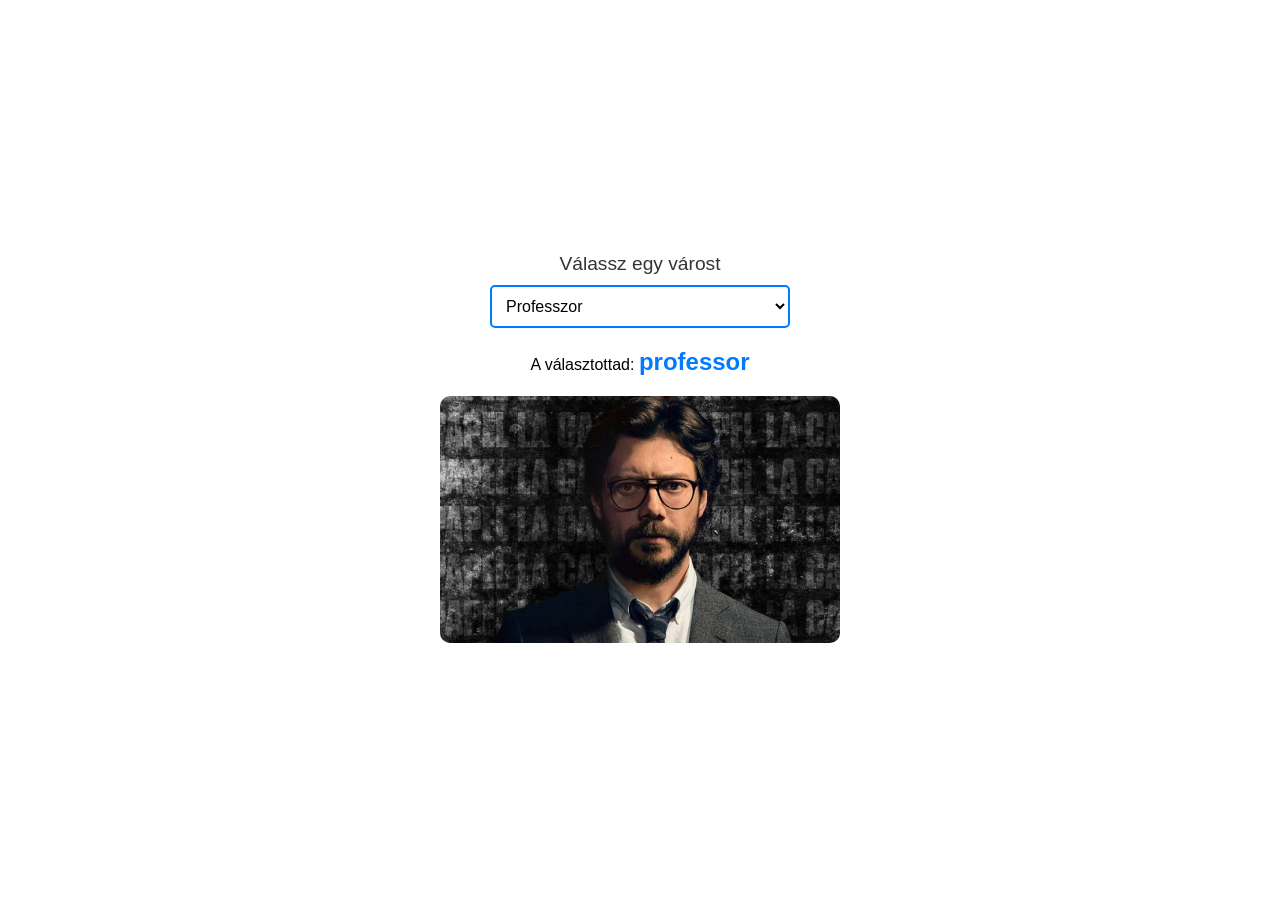
<file: 001_change_event/index.html>
<!DOCTYPE html>
<html lang="hu">

<head>
    <meta charset="UTF-8">
    <meta name="viewport" content="width=device-width, initial-scale=1.0">
    <title>Change Event</title>
    <link rel="stylesheet" href="style.css">
    <link rel="shortcut icon" href="./img/icon.svg" type="image/x-icon">
</head>

<body>
    <div class="container">
        <label for="city">Válassz egy várost</label>
        <select id="city" name="city">
            <option value="Berlin">Berlin</option>
            <option value="Tokyo">Tokyo</option>
            <option value="Rio">Rio</option>
            <option value="Nairobi">Nairobi</option>
            <option value="Lisbon">Lisszabon</option>
            <option value="Moscow">Moszkva</option>
            <option value="Denver">Denver</option>
            <option value="Stockholm">Stockholm</option>
            <option value="Helsinki">Helsinki</option>
            <option value="Professor" selected>Professzor</option>
        </select>
    </div>

    <div id="finish">
        <p>A választottad: <span id="demo">Berlin</span></p>
    
        <div id="image">
            
        </div>
    </div>

    <script src="script.js"></script>
</body>

</html>
</file>
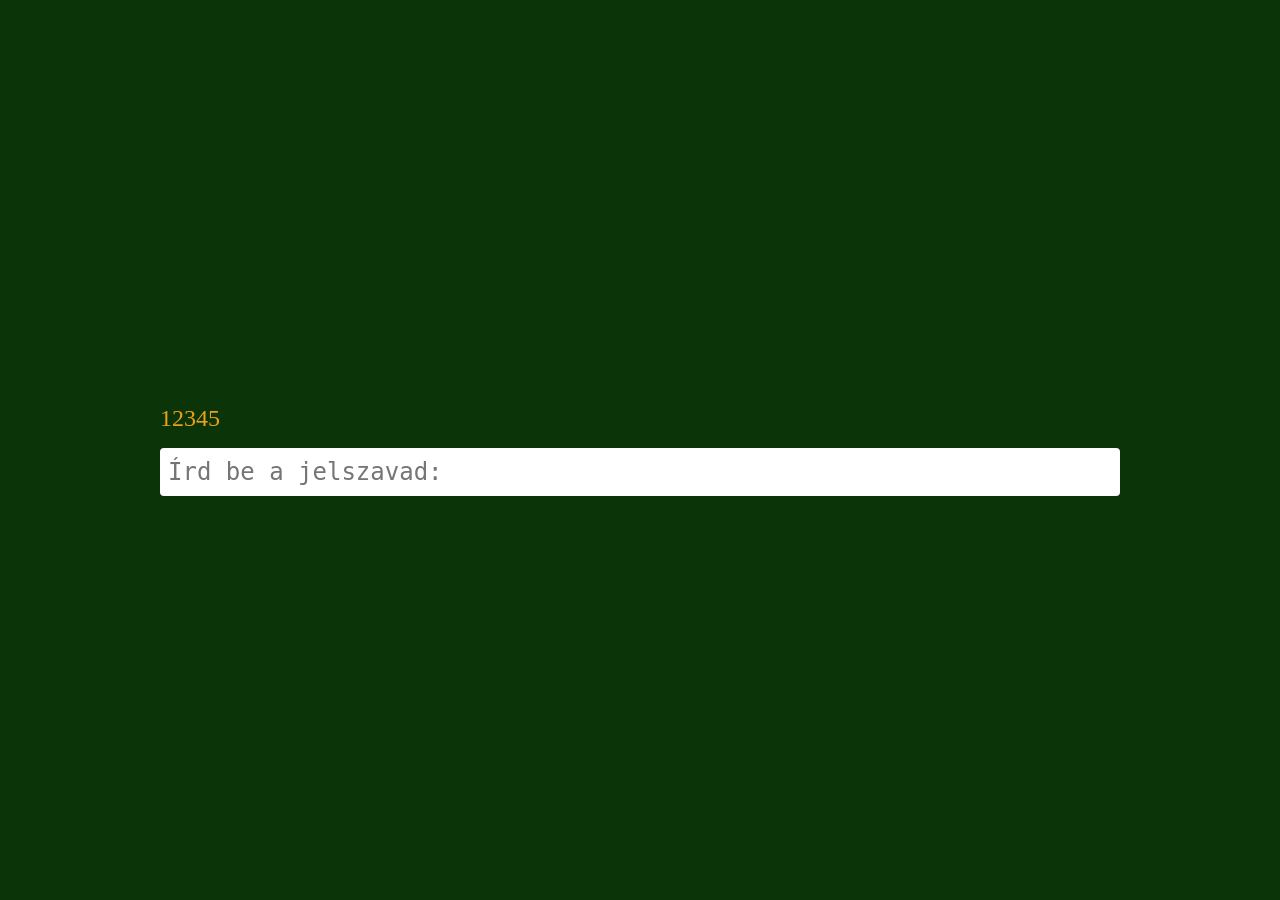
<file: 002_keypress_event/index.html>
<!DOCTYPE html>
<html lang="hu">
<head>
    <meta charset="UTF-8">
    <meta name="viewport" content="width=device-width, initial-scale=1.0">
    <title>Keypress-Keydown-Keyup event</title>
    <link rel="stylesheet" href="style.css">
</head>
<body>
    <div class="container">
        <span id="demo">12345</span>

        <textarea name="area" id="area" placeholder="Írd be a jelszavad:"></textarea>
    </div>

    <script src="script.js"></script>
</body>
</html>
</file>
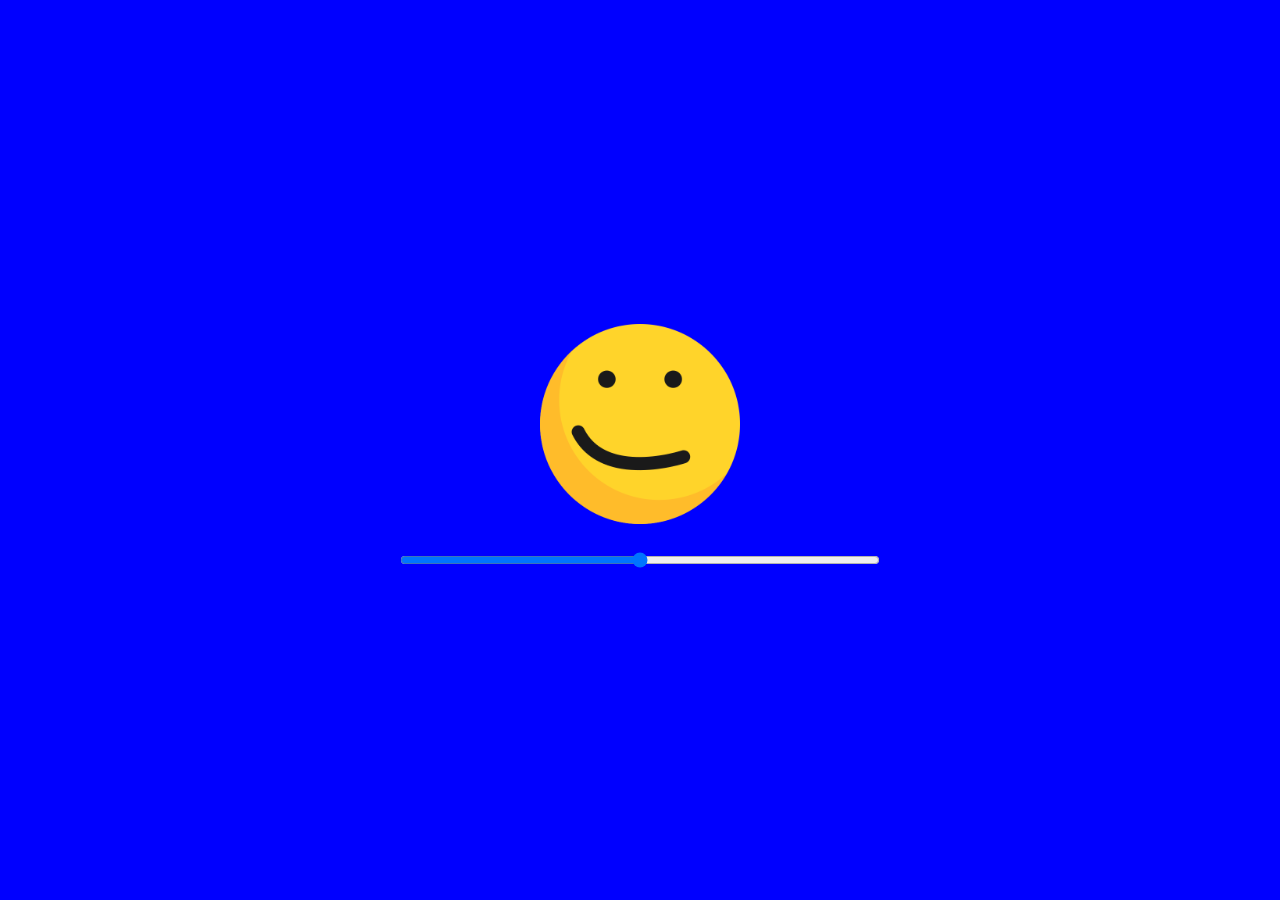
<file: 003_hangulat/index.html>
<!DOCTYPE html>
<html lang="hu">
<head>
    <meta charset="UTF-8">
    <meta name="viewport" content="width=device-width, initial-scale=1.0">
    <title>Hangulat</title>
    <link rel="stylesheet" href="style.css">
    <link rel="shortcut icon" href="./img/face.ico" type="image/x-icon">
</head>
<body>
    <div class="container">
        <img src="./img/4.png" alt="hangulat" title="hangulat"
        id="kep">
        <input type="range" min="0" max="6" step="1"
        id="csuszka">
        
    </div>
    <script src="script.js"></script>
</body>
</html>
</file>
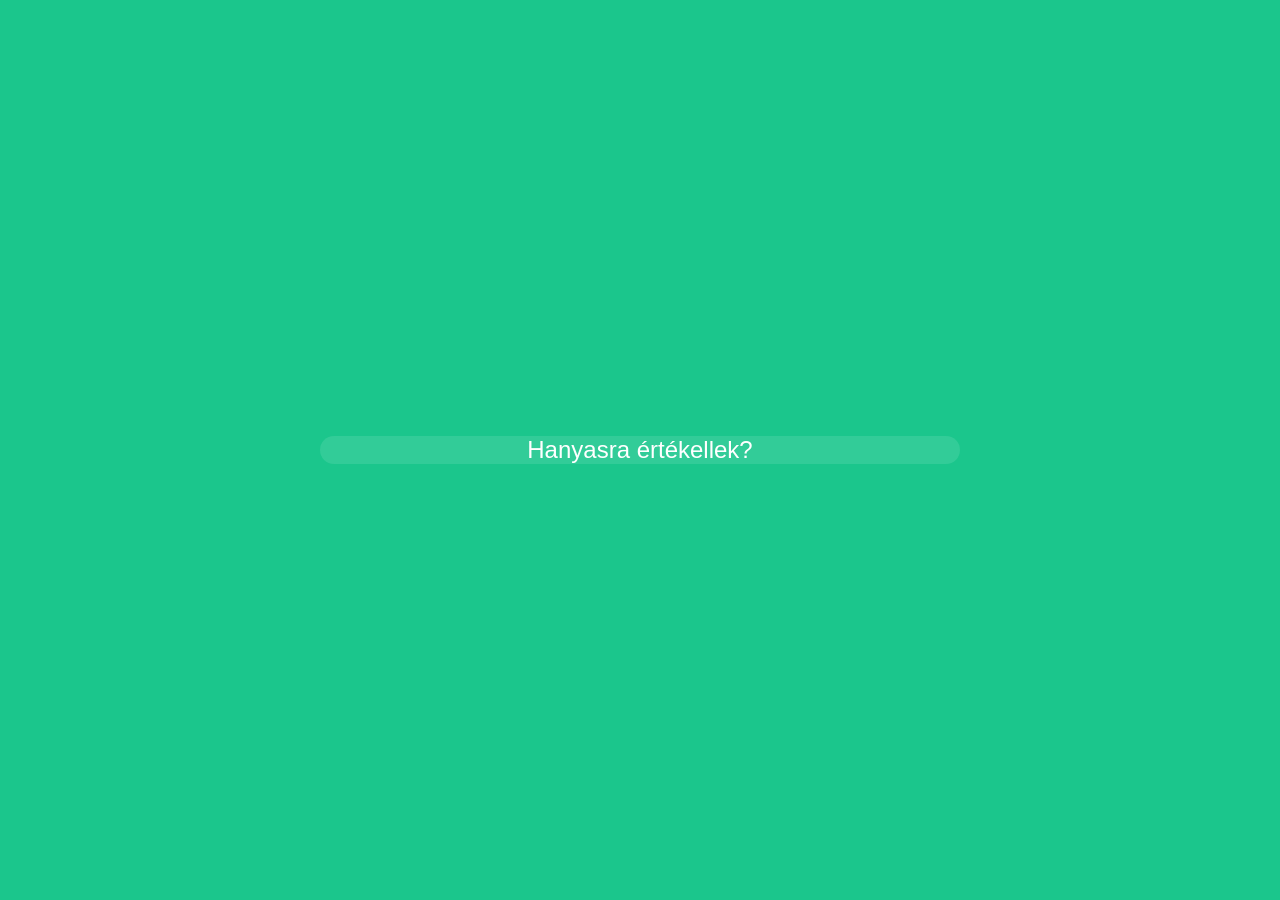
<file: 004_mouseover_event/index.html>
<!DOCTYPE html>
<html lang="hu">
<head>
    <meta charset="UTF-8">
    <meta name="viewport" content="width=device-width, initial-scale=1.0">
    <title>Mouseover - Mouseout events</title>
    <link rel="stylesheet" href="./style.css">
    <link rel="shortcut icon" href="./img/kep.jpg" type="image/x-icon">
</head>
<body>
    <div id="demo">
        <p>Hanyasra értékellek?</p>
        
    </div>


    <script src="./script.js"></script>
</body>
</html>
</file>
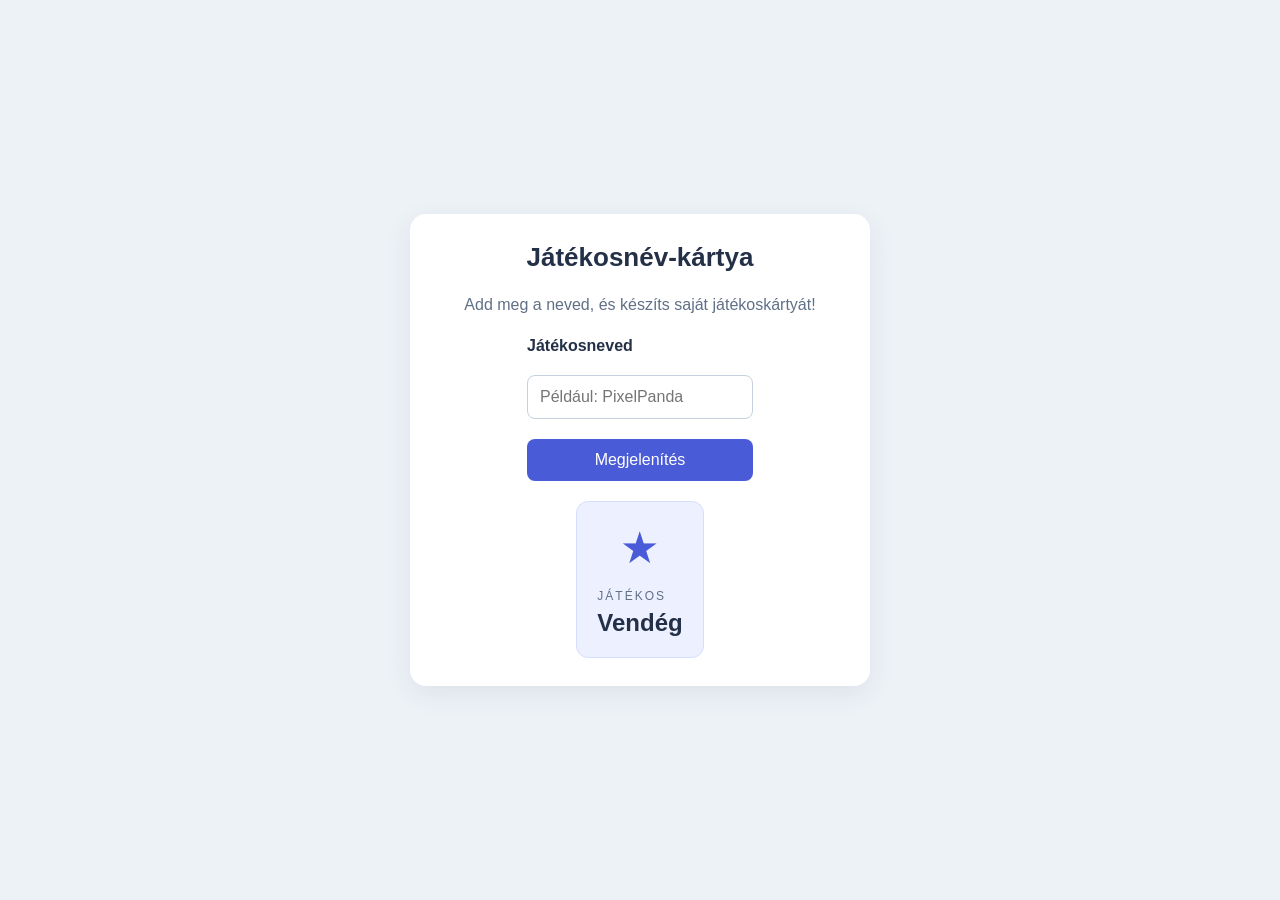
<file: 005_jatekosnev/index.html>
<!DOCTYPE html>
<html lang="hu">
<head>
    <meta charset="UTF-8">
    <meta name="viewport" content="width=device-width, initial-scale=1.0">
    <title>Játékosnév-kártya</title>
    <link rel="stylesheet" href="style.css">
</head>
<body>
    <main class="container">
        <h1>Játékosnév-kártya</h1>
        <p>Add meg a neved, és készíts saját játékoskártyát!</p>

        <div class="beallitasok">
            <label for="nev">Játékosneved</label>
            <input type="text" id="nev" placeholder="Például: PixelPanda" maxlength="20">
            <button type="button" id="gomb">Megjelenítés</button>
        </div>

        <div class="kartya">
            <span class="ikon" aria-hidden="true">★</span>
            <div>
                <p class="felirat">JÁTÉKOS</p>
                <h2 id="jatekosnev">Vendég</h2>
            </div>
        </div>
    </main>
    <script src="script.js"></script>
</body>
</html>
</file>
<file: 001_change_event/style.css>
* {
    margin: 0;
    padding: 0;
    box-sizing: border-box;
}

body {
    font-family: Arial, Helvetica, sans-serif;
    display: flex;
    align-items: center;
    justify-content: center;
    height: 100vh;
    flex-direction: column;
}

.container {
    margin-bottom: 20px;
    text-align: center;
    width: 75%;
}

label {
    font-size: 1.2rem;
    margin-bottom: 10px;
    display: block;
    color: #333333;
}

select {
    padding: 10px;
    font-size: 1rem;
    border-radius: 5px;
    border: 2px solid #007BFF;
    background-color: #FFFFFF;
    cursor: pointer;
    width: 100%;
    max-width: 300px;
    display: block;
    margin: 0 auto;
}

#finish {
    text-align: center;
    max-width: 800px;
    width: 100%;
    margin: 0 auto;
}

#demo {
    font-size: 1.5rem;
    color: #007BFF;
    font-weight: bold;
    margin-top: 20px;
}

#image img {
    margin-top: 20px;
    max-width: 50%;
    height: auto;
    border-radius: 10px;
}

@media (max-width: 768px) {
    select {
        max-width: 100%;
    }

    #image img {
        max-width: 80%;
    }
}

@media (max-width: 480px) {
    #demo {
        font-size: 1.2rem;
    }

    #image img {
        max-width: 90%;
    }
}
</file>
<file: 002_keypress_event/style.css>
* {
    margin: 0;
    padding: 0;
    box-sizing: border-box;
}

html {
    font-size: 16px;
}

body {
    background: #0B3508;
    color: #EBA119;
    height: 100vh; /* vh = viewport height */
    display: flex;
    justify-content: center; /* vízszintes igazítás flex-nél és gridnél */
    align-items: center; /* függőleges igazítás flex-nél és gridnél, ehhez mindenképp kell a height: 100vh */
    font-size: 1.5rem; /* rem = ez a gyökér elemhez viszonyítja a méretet, az alapértelmezett a html-ben 16px. A 1.5rem = 16 * 1.5 = 24px */
}

.container {
    /* border: 10px solid black; */
    width: 75%;
    display: flex;
    flex-direction: column;
    gap: 1rem;
}

textarea {
    border-radius: 0.25rem;
    border: none;
    height: 3rem;
    line-height: 3rem;
    font-size: 1.5rem;
    text-indent: 0.5rem;
    outline: none;
    resize: none;
}
</file>
<file: 003_hangulat/style.css>
* {
    margin: 0;
    padding: 0;
    box-sizing: border-box;
}

html {
    font-size: 16px;
}

body {
    background-color: blue;
    min-height: 100vh;
    display: flex;
    justify-content: center;
    align-items: center;
}

.container{
    width: 75%;
    /*border: 2px solid red;*/
    display: flex;
    flex-direction: column;
    justify-content: center;
    align-items: center;
    gap: 1.25rem;
}

.container > img {
    height: 200px;
}


.container > input {
    width: 50%;
    height: 2rem;
    background: #cccc;
    border-radius: 5rem;
    color: #ffff;
}
</file>
<file: 004_mouseover_event/style.css>
* {
    margin: 0;
    padding: 0;
    box-sizing: content-box;
}

html {
    font-size: 16px;
}

body {
    font-family: Arial, Helvetica, sans-serif;
    background: #1BC68C;
    color: white;
    font-size: 1.5rem;
    /*border: 5px solid red;*/
    display: flex;
    justify-content: center;
    align-items: center;
    min-height: 100vh;
    user-select: none;
}

#demo {
    /*border: 2px solid blue;*/
    width: 50%;
    height: 50%;
    display: flex;
    justify-content: center;
    align-content: center;
    background: #FFFFFF1A;
    border-radius: 1rem;
    overflow: hidden;
    cursor: pointer;
    

}

#demo > img {
    max-height: 80%;
    max-width: 80%;
    border-radius: 0.75rem;
    border: 1px solid black;
    object-fit: contain;
}
</file>
<file: 005_jatekosnev/style.css>
* {
    margin: 0;
    padding: 0;
    box-sizing: border-box;
}

body {
    font-family: Arial, Helvetica, sans-serif;
    background: #edf2f7;
    color: #233047;
    min-height: 100vh;
    padding: 20px;
    display: flex;
    justify-content: center;
    align-items: center;
    /* FELADAT: A fő doboz középre igazítása flexszel. */
}

.container {
    width: 100%;
    max-width: 460px;
    padding: 28px;
    background: white;
    box-shadow: 0 8px 28px #23304714;
    display: flex;
    align-items: center;
    gap: 20px;
    border-radius: 16px;
    flex-direction: column;
    border-radius: 16px;    
    /* FELADAT: Függőleges flex elrendezés, 20px térköz. */
    /* FELADAT: 16px-es sarokkerekítés. */
}

h1 {
    font-size: 26px;
}

.container > p {
    color: #607087;
    line-height: 1.5;
}

.beallitasok {
    /* FELADAT: Függőleges flex elrendezés, 10px térköz. */
    display: flex;
    flex-direction: column;
    gap: 20px;

}

label {
    font-weight: bold;
}

input {
    width: 100%;
    min-width: 0;
    padding: 12px;
    border: 1px solid #c6d0df;
    border-radius: 8px;
    font: inherit;
}

button {
    padding: 12px 18px;
    border: none;
    border-radius: 8px;
    background: #495bd6;
    color: white;
    font: inherit;
    cursor: pointer;
    /* FELADAT: Mutató kéz alakú egérkurzor. */
}

.kartya {
    background: #edf0ff;
    border: 1px solid #d7ddff;
    border-radius: 12px;
    padding: 20px;
    /* FELADAT: Vízszintes flex elrendezés, függőleges középre igazítás, 16px térköz. */
    display: flex;
    flex-direction: column;
    align-items: center;
    gap: 16px;
}

.ikon {
    color: #495bd6;
    font-size: 44px;
}

.felirat {
    color: #607087;
    font-size: 12px;
    letter-spacing: 2px;
    margin-bottom: 6px;
}

#jatekosnev {
    font-size: 24px;
    overflow-wrap: anywhere;
}

.kartya > div {
    min-width: 0;
}
</file>
